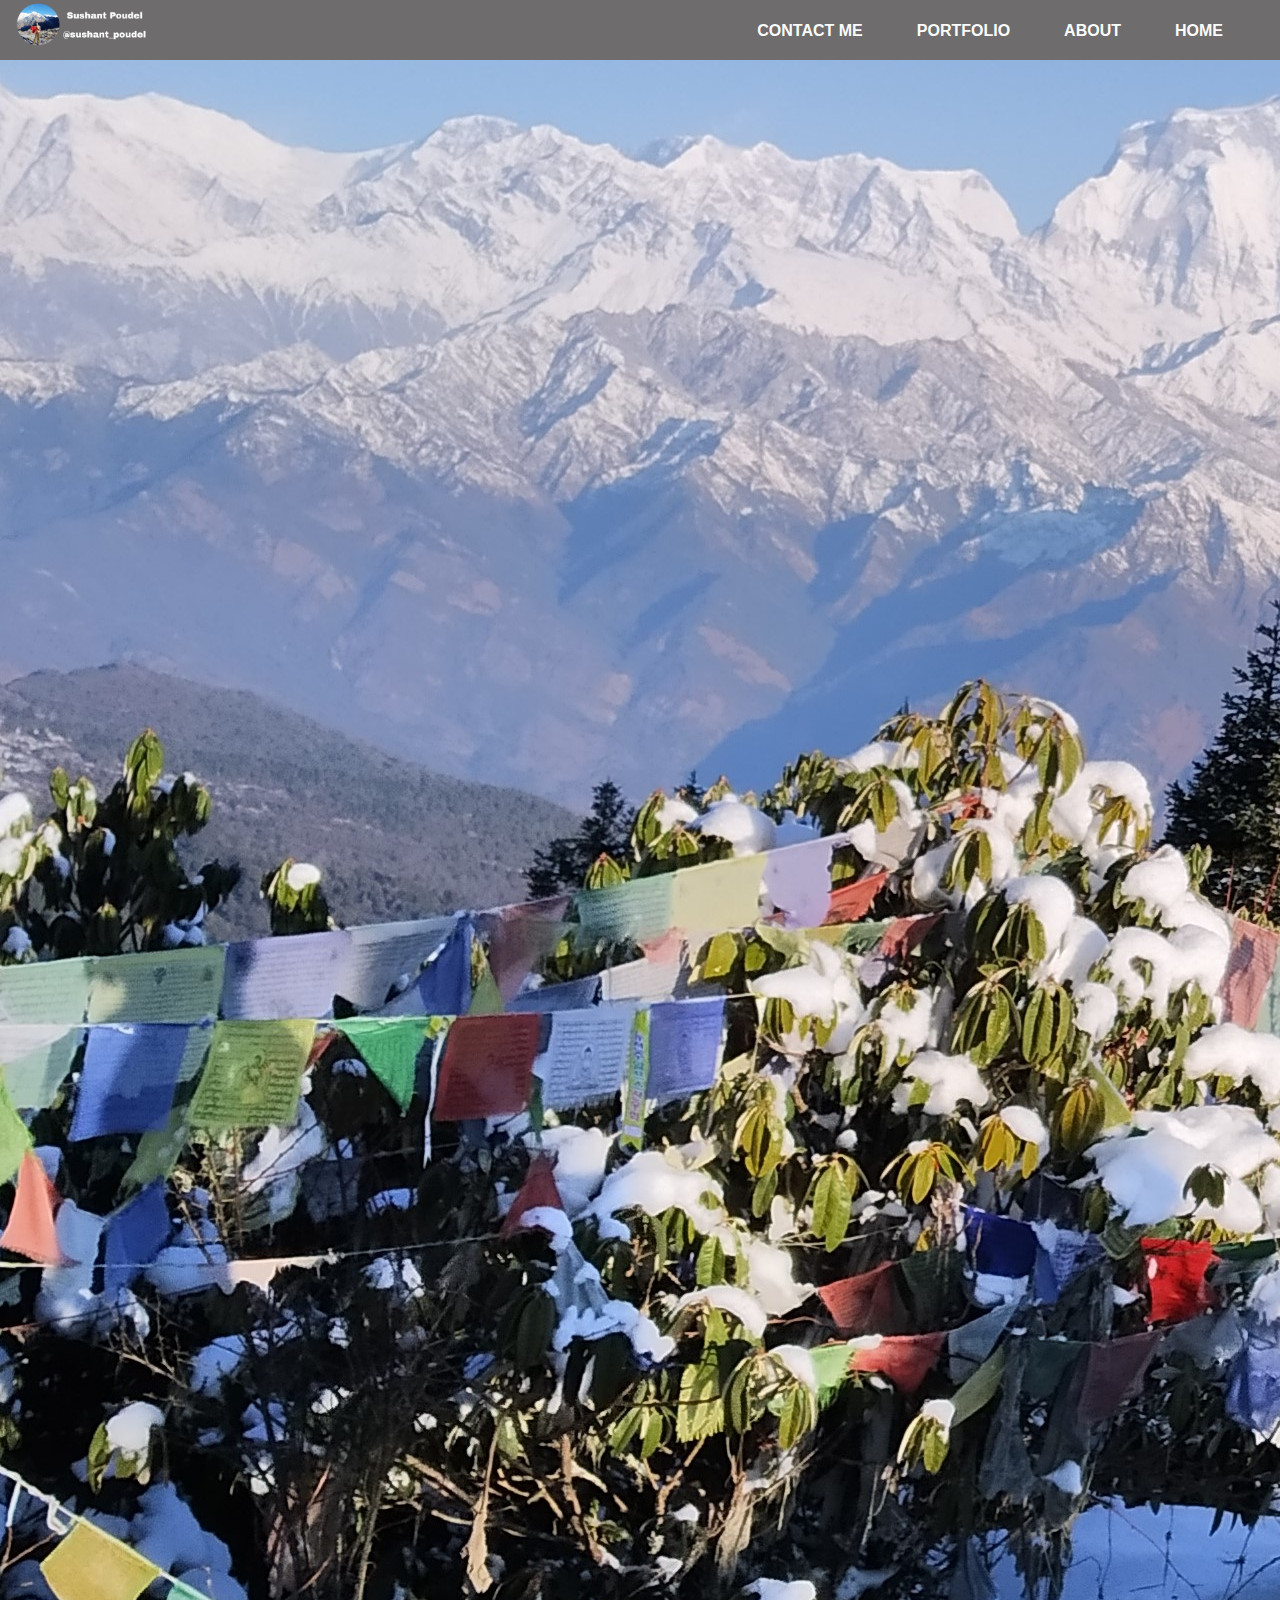
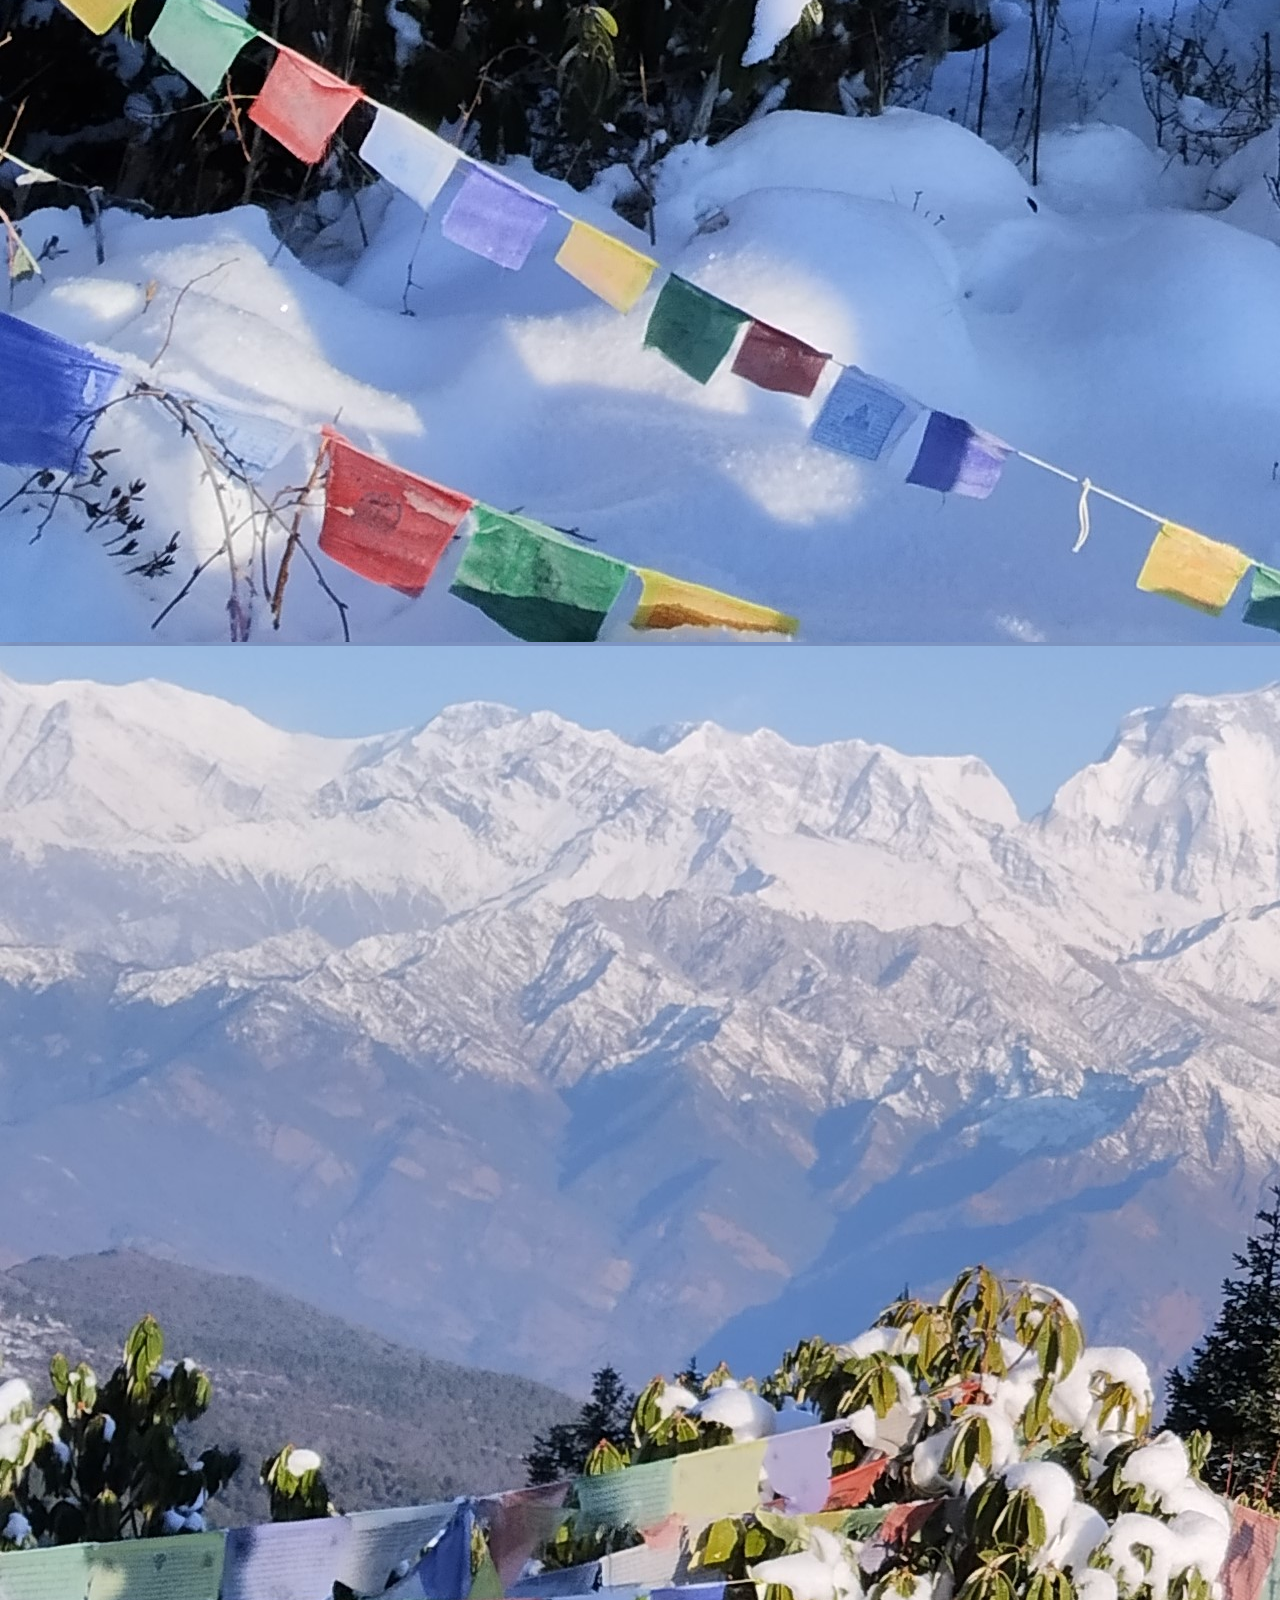
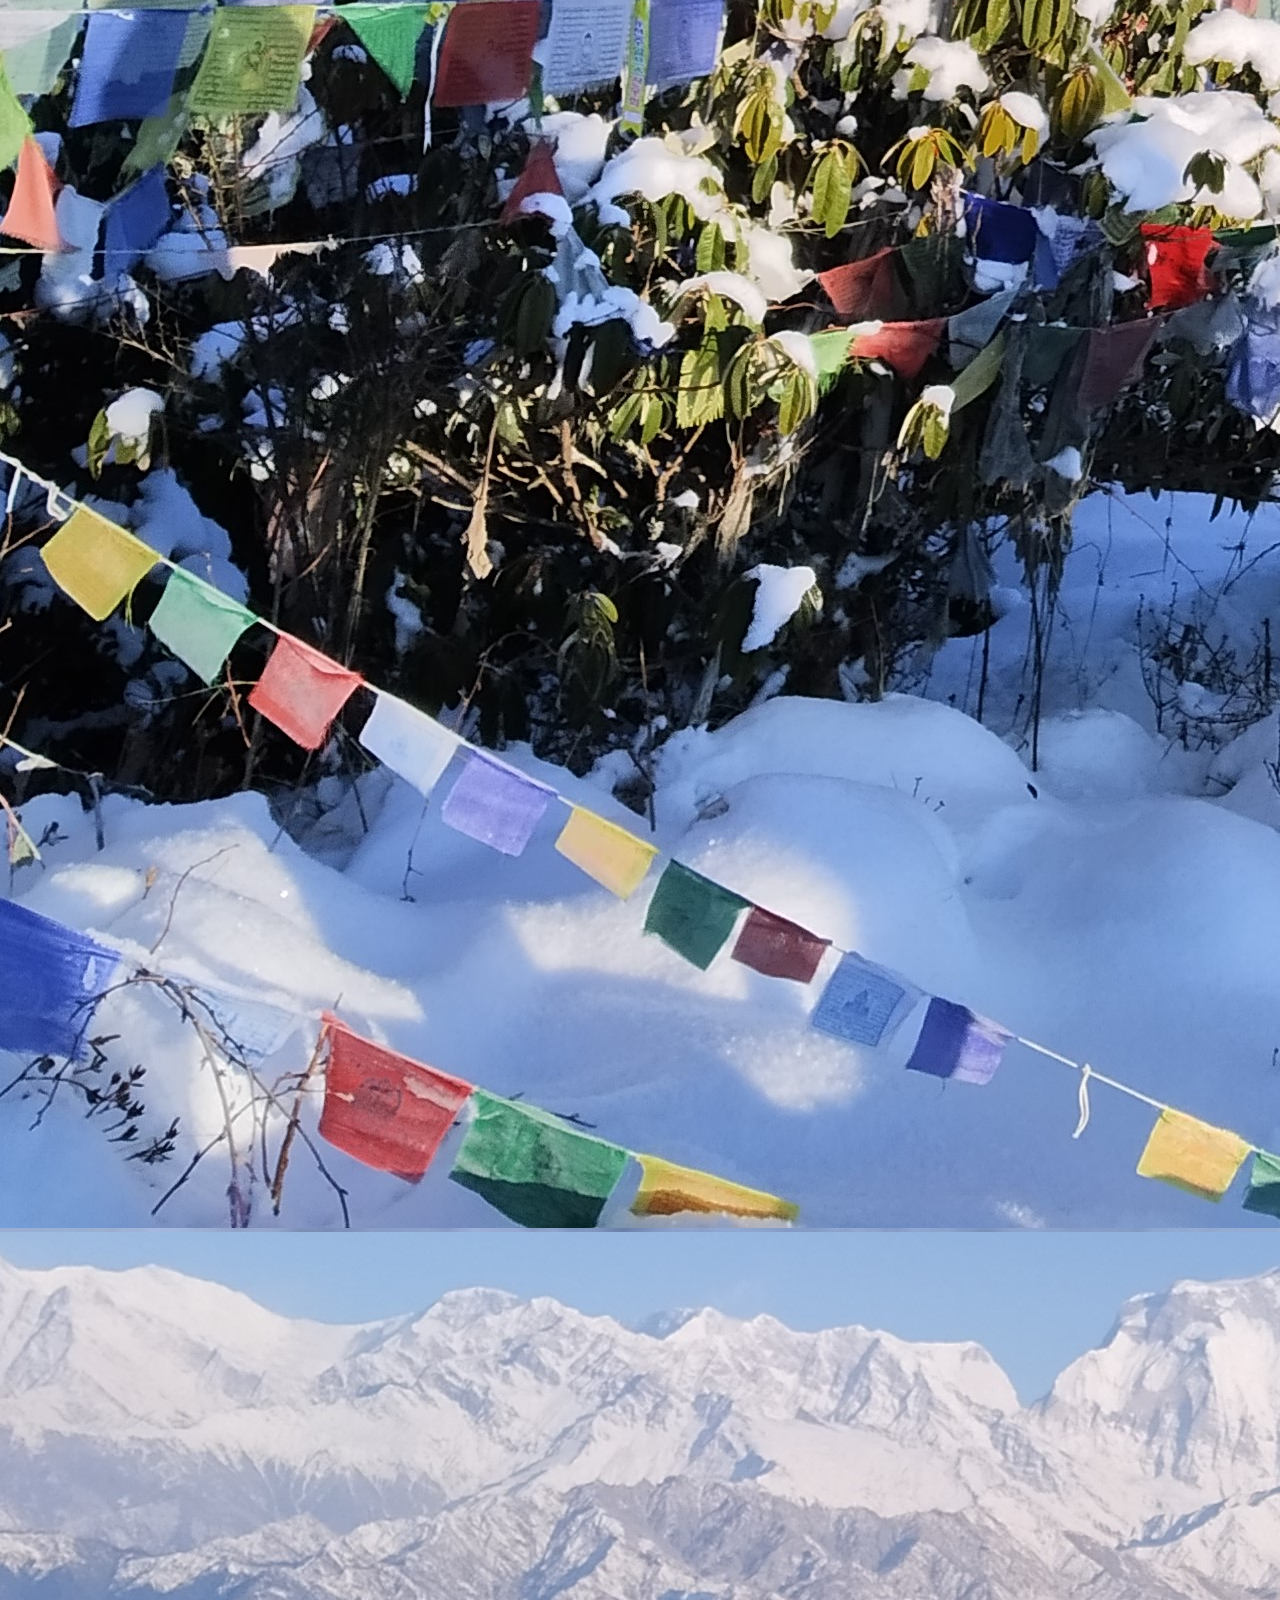
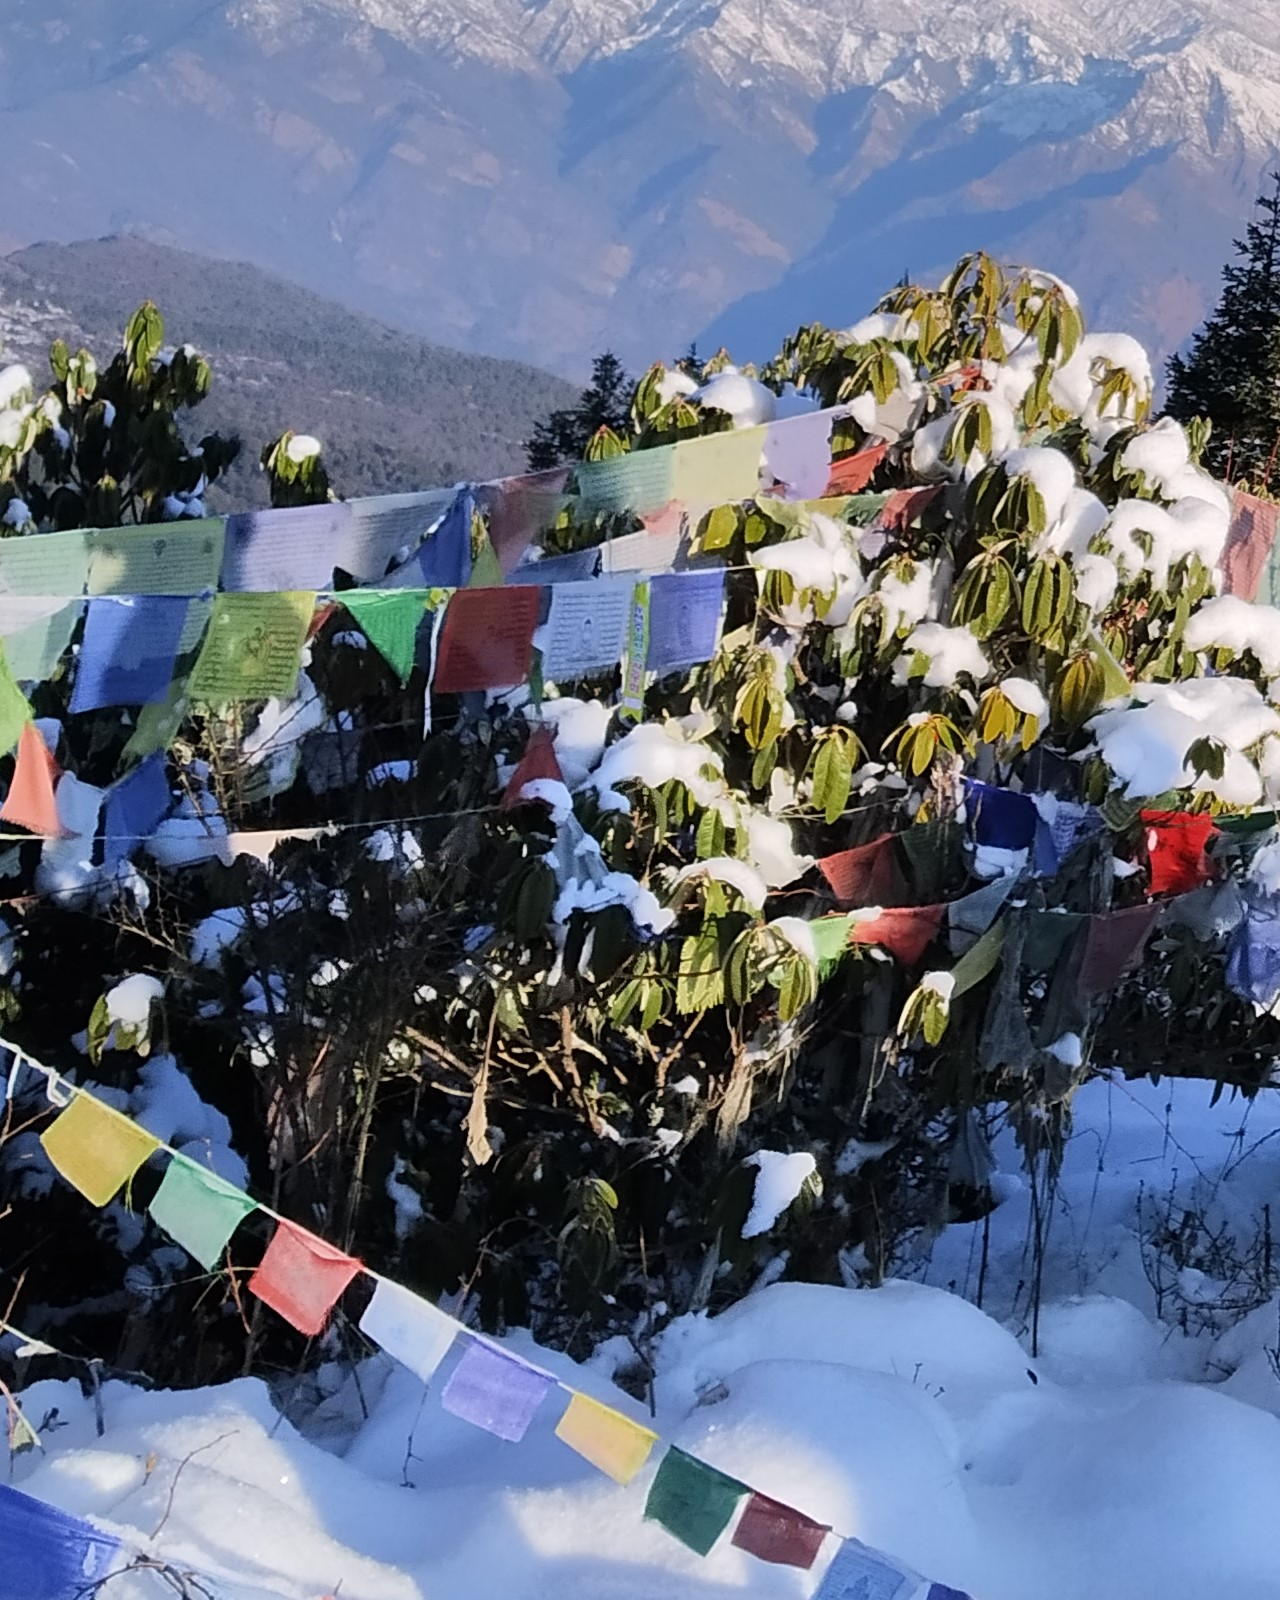
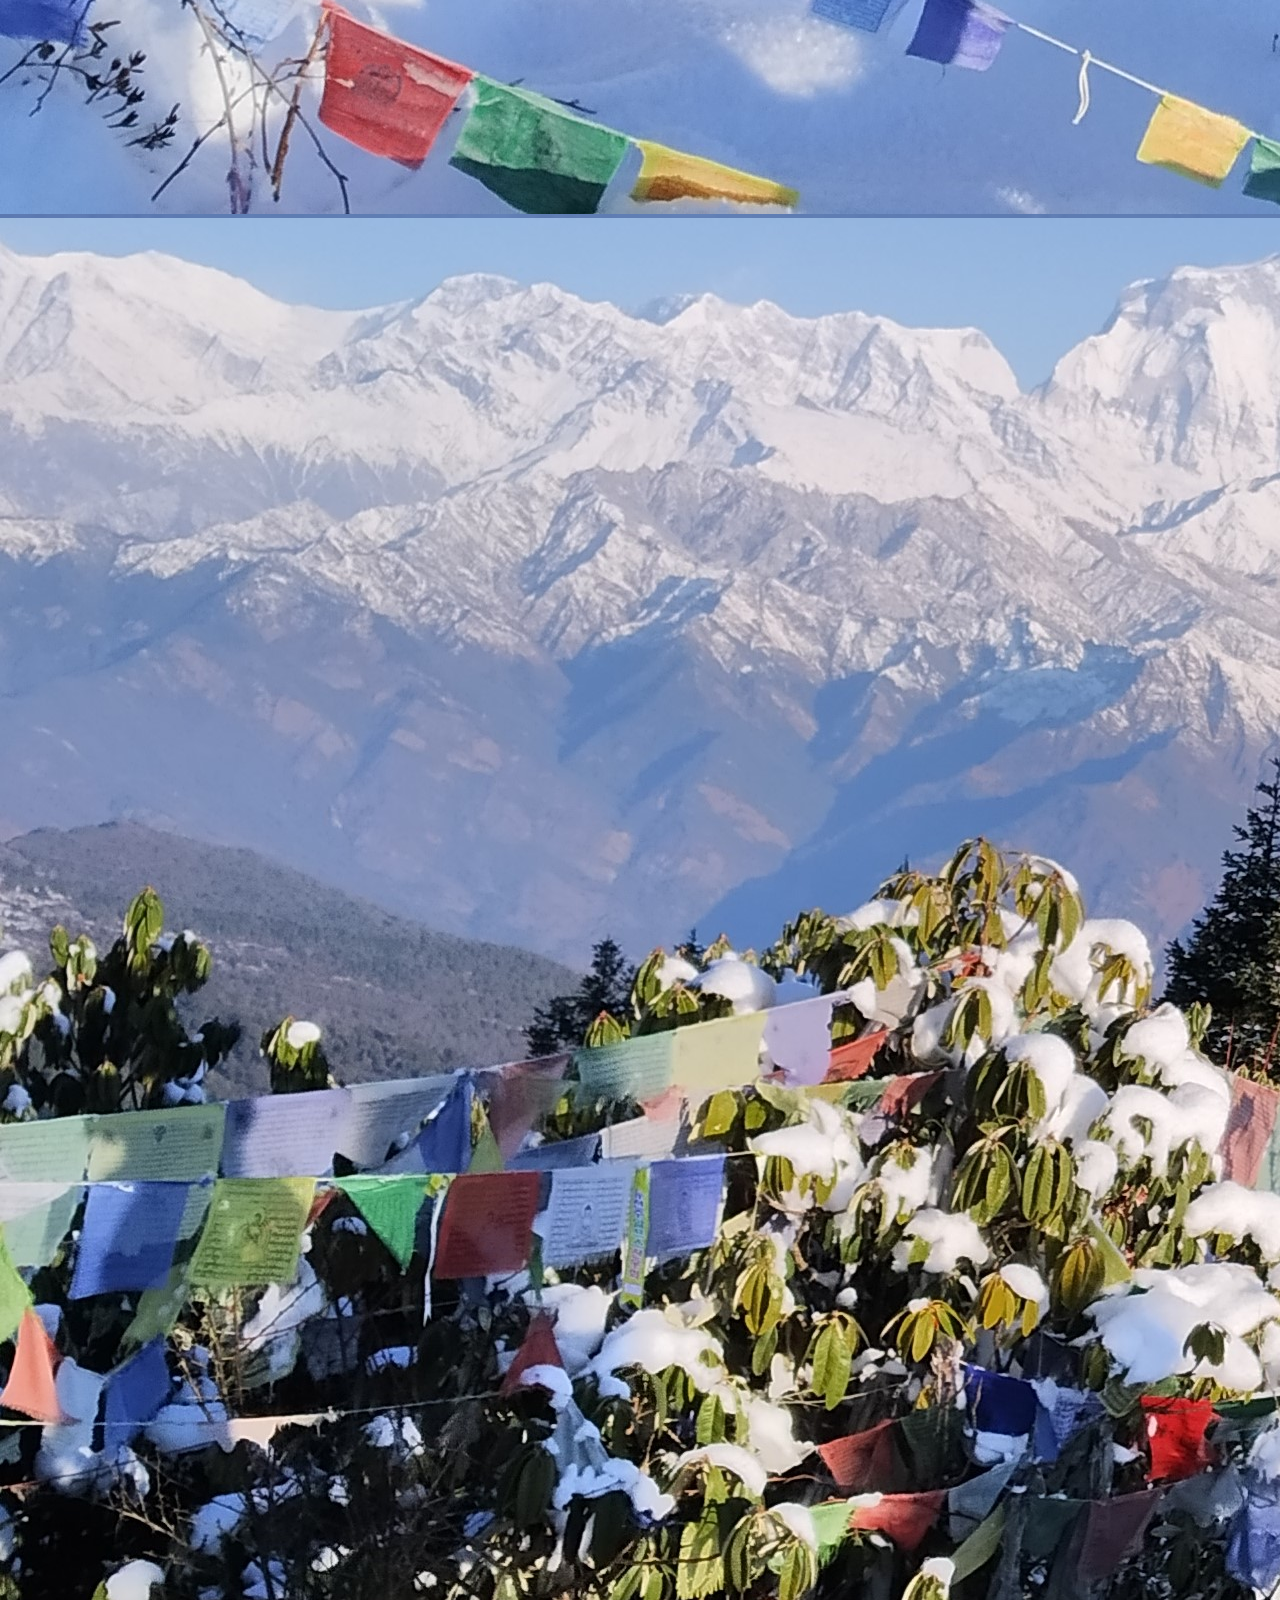
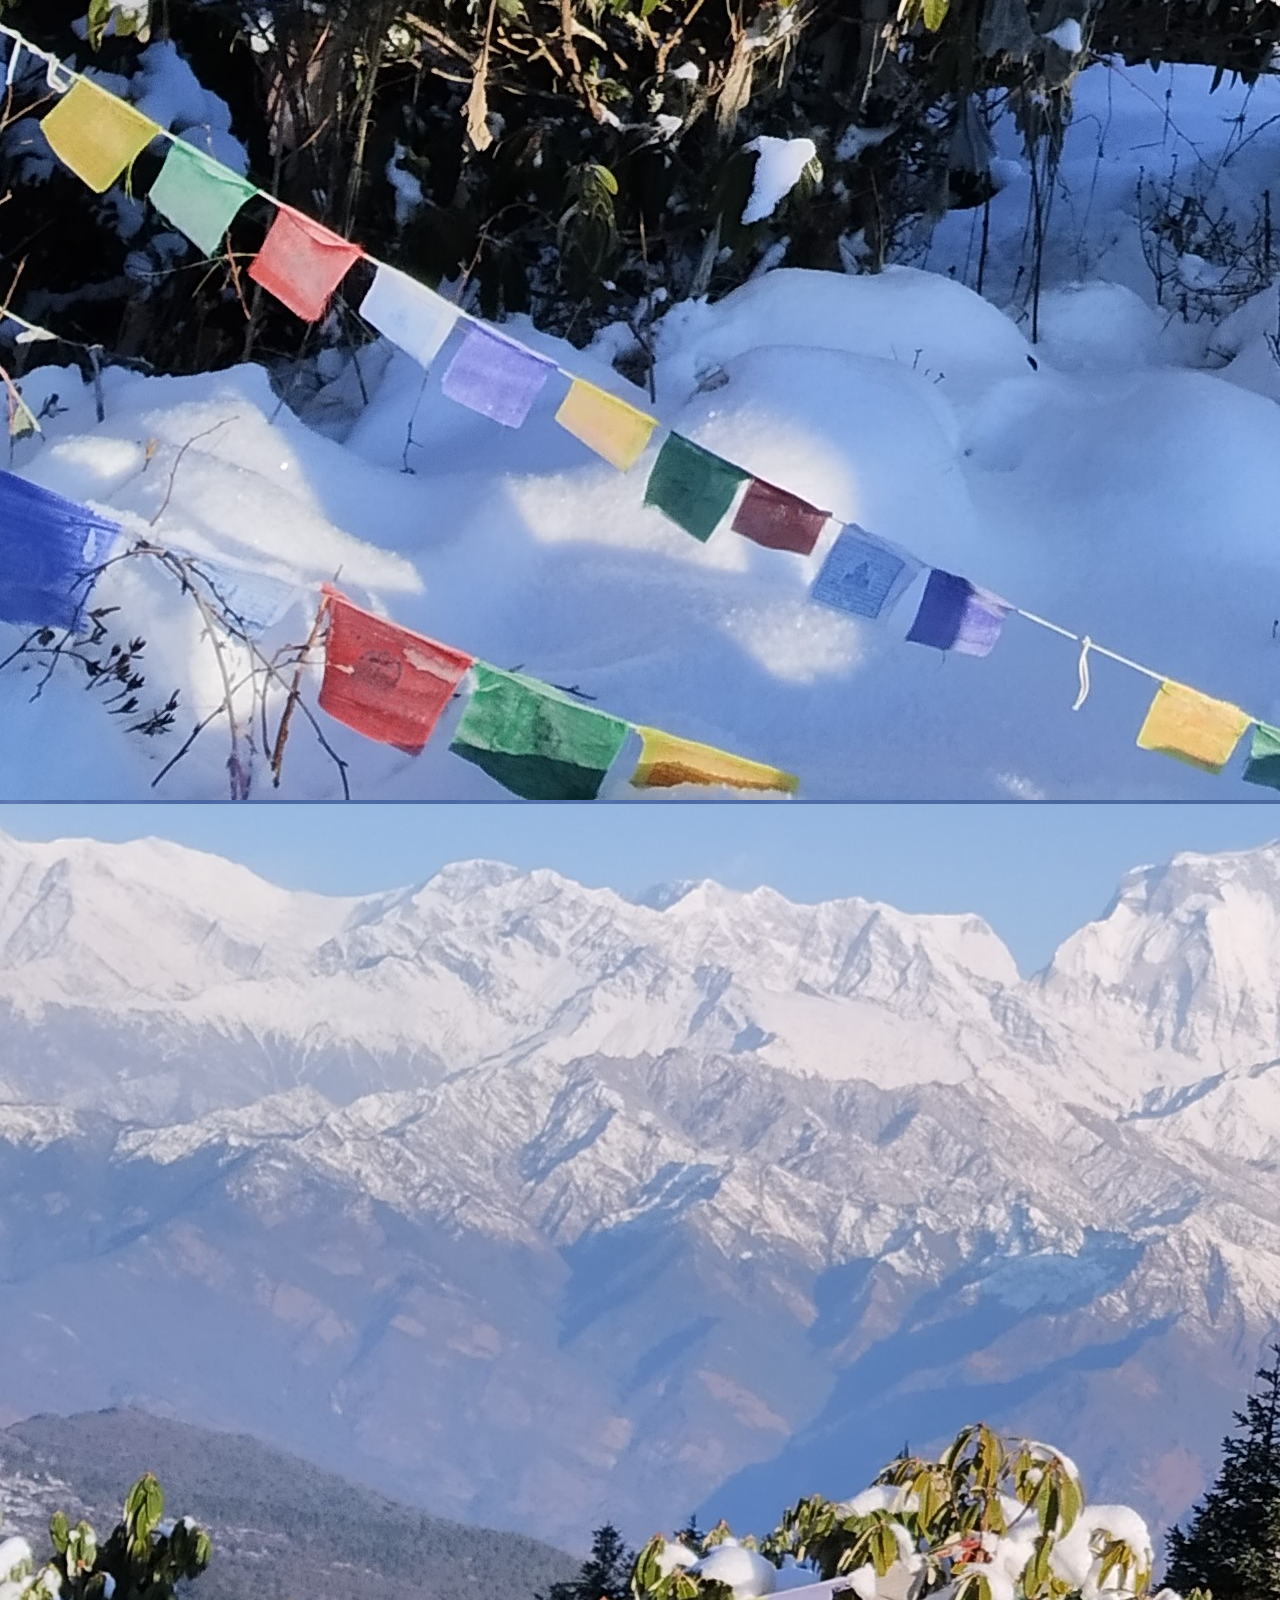
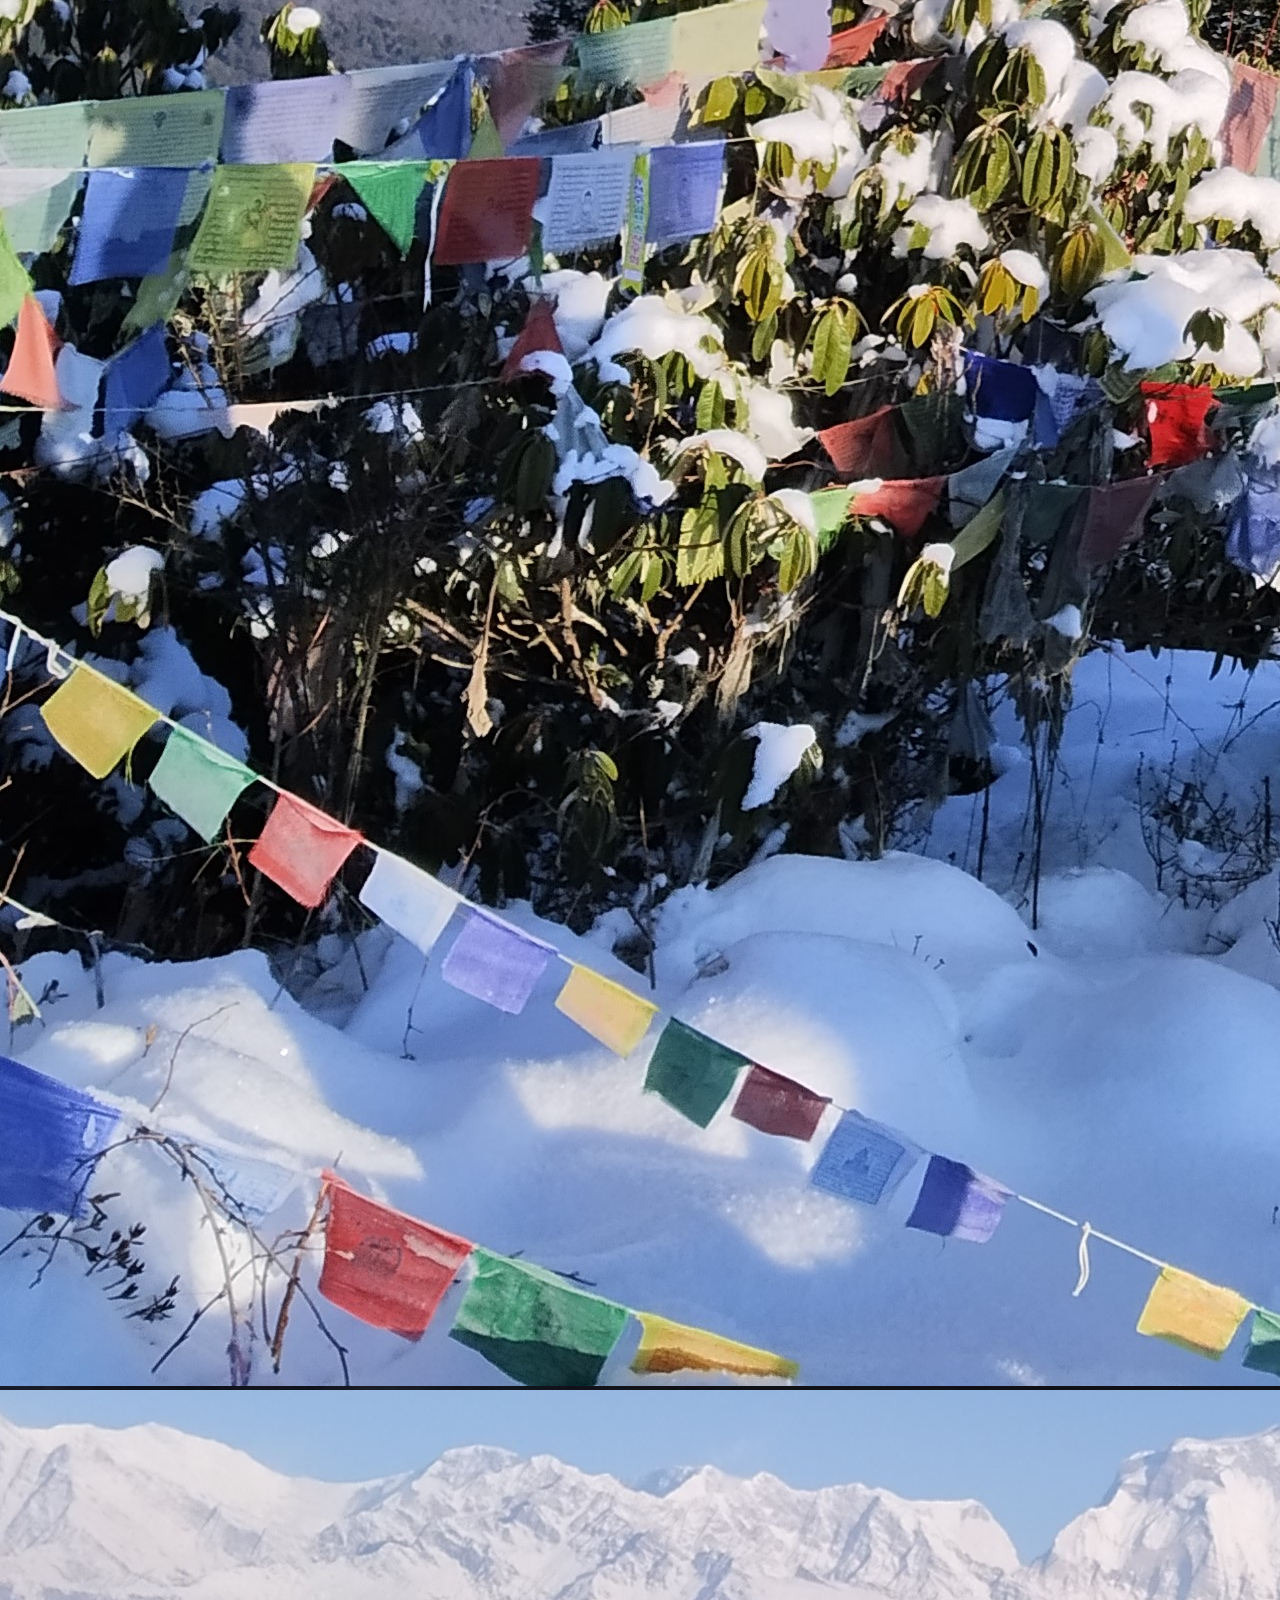
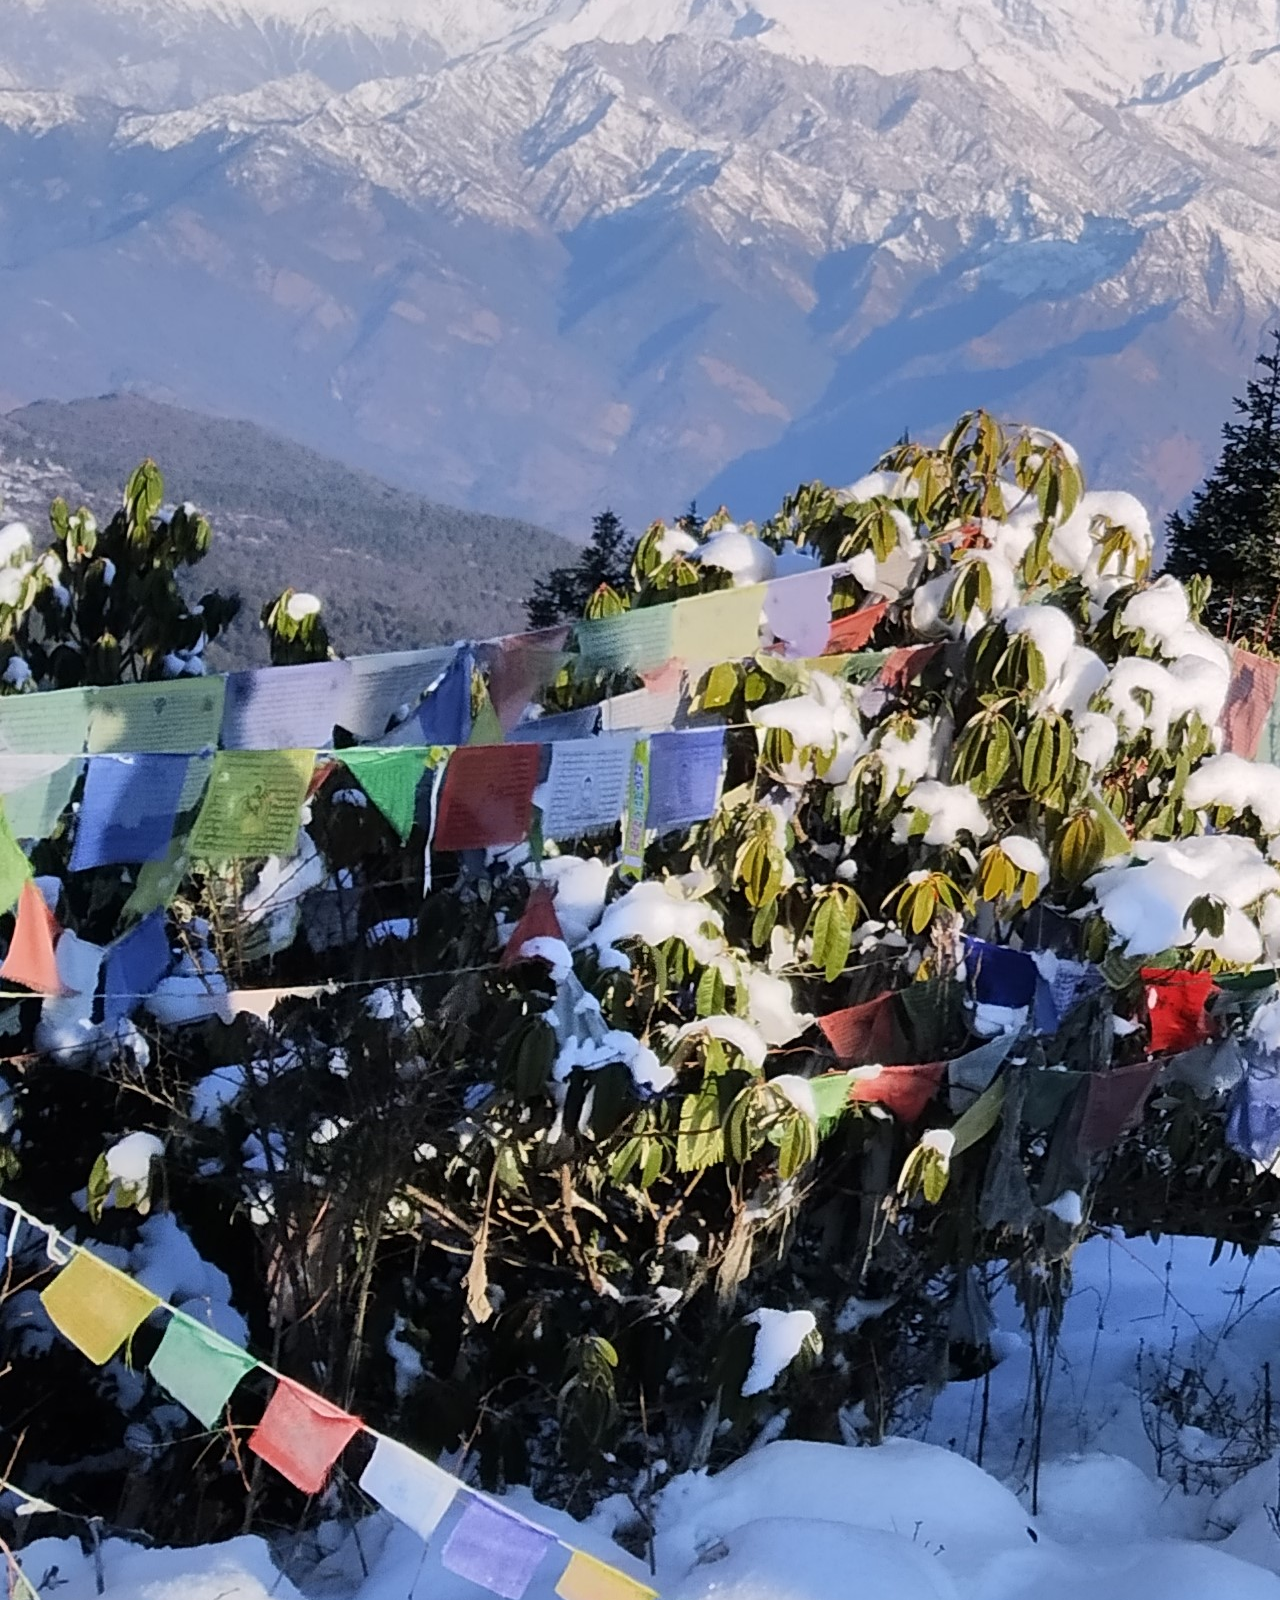
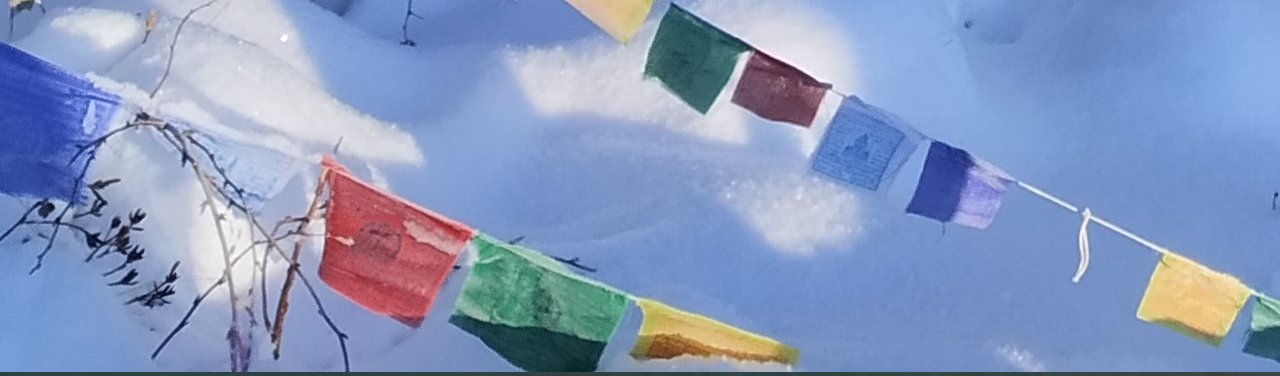
<file: portfolio.html>
<!DOCTYPE html>
<html lang="en">
<head>
    <meta charset="UTF-8">
    <meta http-equiv="X-UA-Compatible" content="IE=edge">
    <meta name="viewport" content="width=device-width, initial-scale=1.0">
    <title>Portfolio</title>
    <link rel="stylesheet" href="style.css">
</head>
<body>
   
       <header>
        <div class="brand">
            <img src="image/mee.png"  class="me">


        </div>
        <nav> 
          <ul>
              <li>
                  <a href="#">HOME</a>
              </li>
              <li>
                  <a href="#">ABOUT</a>
              </li>
              <li>
                  <a href="#">PORTFOLIO</a>
              </li>
              <li>
                  <a href="#">CONTACT ME</a>
              </li>
              

          </ul>
      </nav>
       </header>
       <section id="portfolio">
       <div class="gallery">
        <img src="image/bg.jpg.jpg" alt="">
        <img src="image/bg.jpg.jpg" alt="">
        <img src="image/bg.jpg.jpg" alt="">
        <img src="image/bg.jpg.jpg" alt="">
        <img src="image/bg.jpg.jpg" alt="">
        <img src="image/bg.jpg.jpg" alt="">
    </div>  
</section>
       
      
</body>
</html>
</file>
<file: style.css>
*{
    margin: 0;
    padding: 0;
    font-family: Verdana, Geneva, Tahoma, sans-serif;
}


nav{
   
    padding: 30px ;
    align-items: center;

    background-color: #6e6c6c;
    
     
}
.brand{
    float: left;
    display: inline-block;
    vertical-align: middle;
}
.brand img{
    margin-left: 15px;
    display: inline-block;
    vertical-align: middle;
height: 50px;

}

nav ul li{
    
    display: inline-block;
    vertical-align: middle;
    list-style: none;
    margin: -8px 27px;
    float: right;
}



nav ul li a{
text-decoration: none;
color: rgb(252, 252, 252);
font-weight: bold;
}

nav ul li a:hover{
    color: blue;
}

.detail{
    margin-left: 8%;
margin-top: 15%;
font-size: 50px;
color: #e4e4f0;
margin-bottom: 20px;

}
.detail div{
    font-size: 25px;
    float: right;
    align-items: right;
    margin-right: 100px;
    color:rgb(8, 8, 160);
    -webkit-text-stroke-width: 2px;
    -webkit-text-stroke-color: rgb(15, 0, 0);


}
.detail h1{
    font-size: 30px;
    color: #fffdfd;
    float: right;
    align-items: center;
    margin-right: 100px ;
    -webkit-text-stroke-width: 2px;
  -webkit-text-stroke-color: rgb(15, 0, 0);
}
body{
    background: url('./image/final.jpg' );
    background-size: cover;
    background-repeat: no-repeat;
    background-size: fit-content auto;
    
}

.buttons{
    width:20px;
    height:20px;
   margin-left: 1200px;
  margin-top: 100px;
  text-decoration: none;
}
</file>
